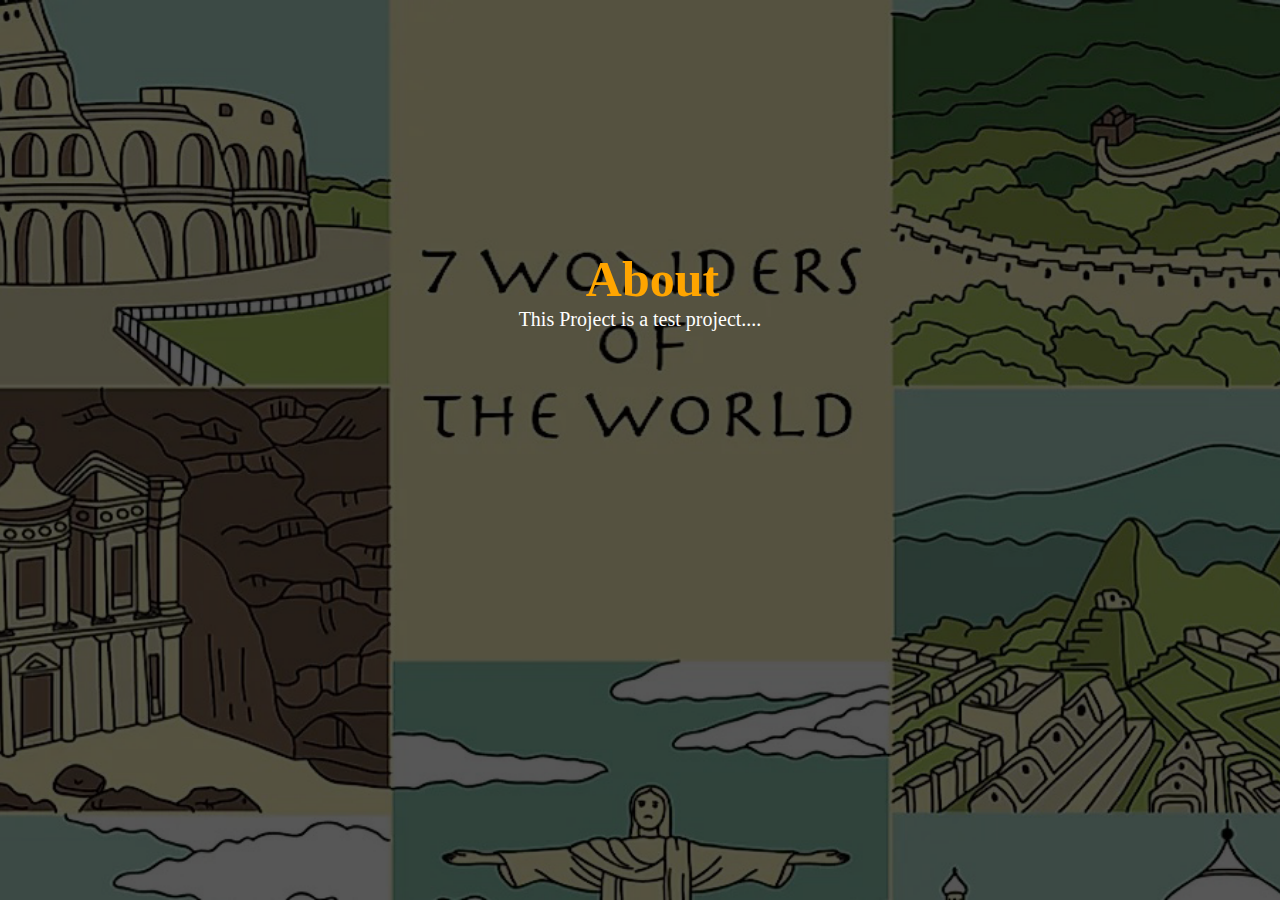
<file: About.html>
<!DOCTYPE html>
<html lang="en">
<head>
    <link rel="stylesheet" href="about.css">
    <meta charset="UTF-8">
    <meta http-equiv="X-UA-Compatible" content="IE=edge">
    <meta name="viewport" content="width=device-width, initial-scale=1.0">
    <title>About</title>
</head>
<body>
    <header>
        <div class="main">
        <h1>About</h1>
        <p>This Project is a test project....</p>
    </div>
    </header>
</body>
</html>
</file>
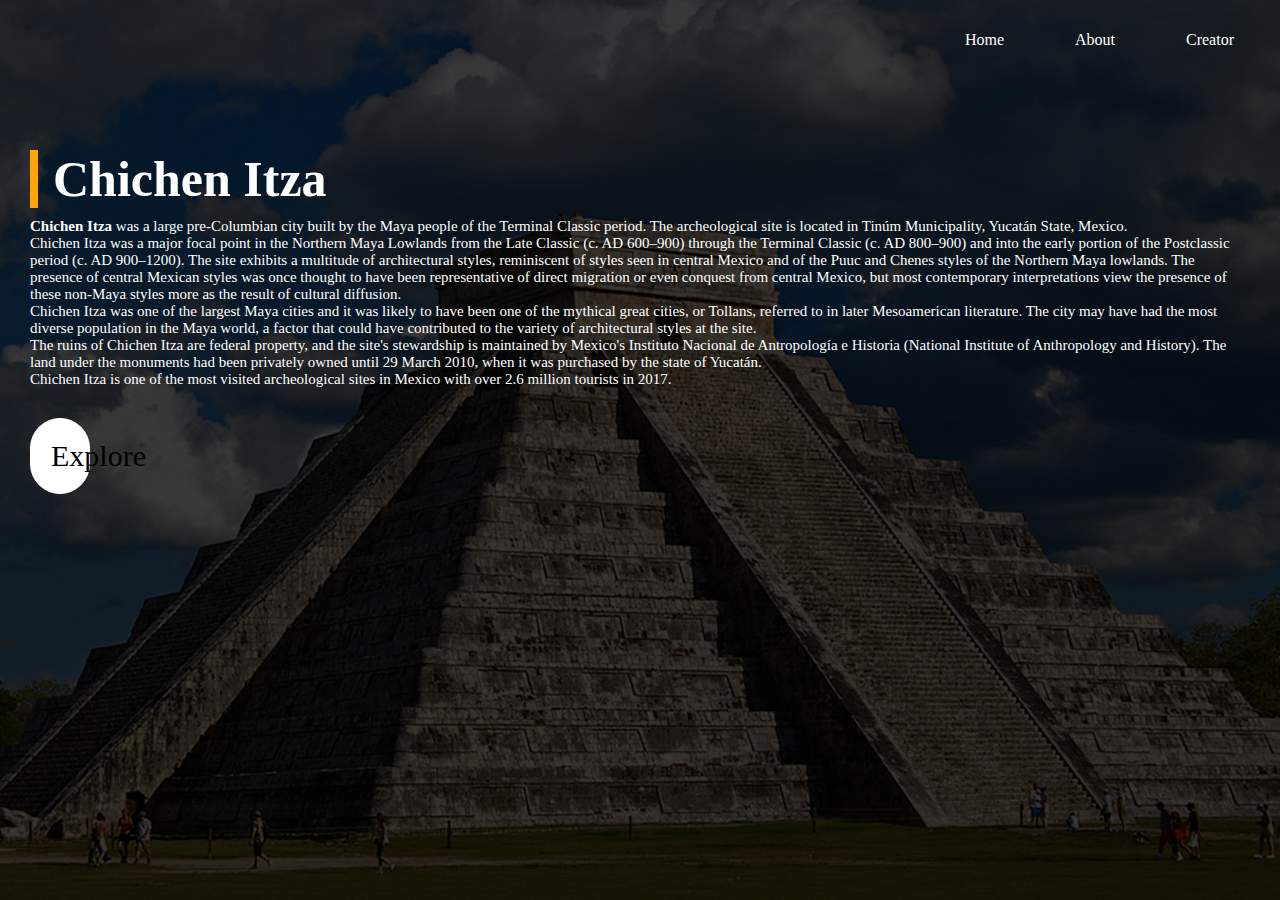
<file: chichen.html>
<!DOCTYPE html>
<html lang="en">
<head>
    <link rel="stylesheet" href="chichen.css">
    <meta charset="UTF-8">
    <meta http-equiv="X-UA-Compatible" content="IE=edge">
    <meta name="viewport" content="width=device-width, initial-scale=1.0">
    <title>Chichen Itza</title>
</head>
<body>
    <header>
        <div class="container">
            <ul>
               <li><a href="file:///C:/Users/Tahsin%20Shariyar/Desktop/7th%20wonder/index.html">Home</a></li>
               <li><a href="file:///C:/Users/Tahsin%20Shariyar/Desktop/7th%20wonder/About/About.html">About</a></li>
               <li><a href="https://www.facebook.com/tahsin.anon/">Creator</a></li>
            </ul>
         </div>
        <div class="main">
        <h1>Chichen Itza</h1>
        <p><b>Chichen Itza</b> was a large pre-Columbian city built by the Maya people of the Terminal Classic period. The archeological site is located in Tinúm Municipality, Yucatán State, Mexico.<br>

            Chichen Itza was a major focal point in the Northern Maya Lowlands from the Late Classic (c. AD 600–900) through the Terminal Classic (c. AD 800–900) and into the early portion of the Postclassic period (c. AD 900–1200). The site exhibits a multitude of architectural styles, reminiscent of styles seen in central Mexico and of the Puuc and Chenes styles of the Northern Maya lowlands. The presence of central Mexican styles was once thought to have been representative of direct migration or even conquest from central Mexico, but most contemporary interpretations view the presence of these non-Maya styles more as the result of cultural diffusion.<br>
            
            Chichen Itza was one of the largest Maya cities and it was likely to have been one of the mythical great cities, or Tollans, referred to in later Mesoamerican literature. The city may have had the most diverse population in the Maya world, a factor that could have contributed to the variety of architectural styles at the site.<br>
            
            The ruins of Chichen Itza are federal property, and the site's stewardship is maintained by Mexico's Instituto Nacional de Antropología e Historia (National Institute of Anthropology and History). The land under the monuments had been privately owned until 29 March 2010, when it was purchased by the state of Yucatán.<br>
            
            Chichen Itza is one of the most visited archeological sites in Mexico with over 2.6 million tourists in 2017.</p>
        </div>
        <div class="button">
            <a href="https://www.bing.com/search?q=Chichen+Itza&aqs=edge..69i57j69i60l3&FORM=ANAB01&PC=U531" class="the_b" target="_blank">Explore</a>
          </div>
    </header>
</body>
</html>
</file>
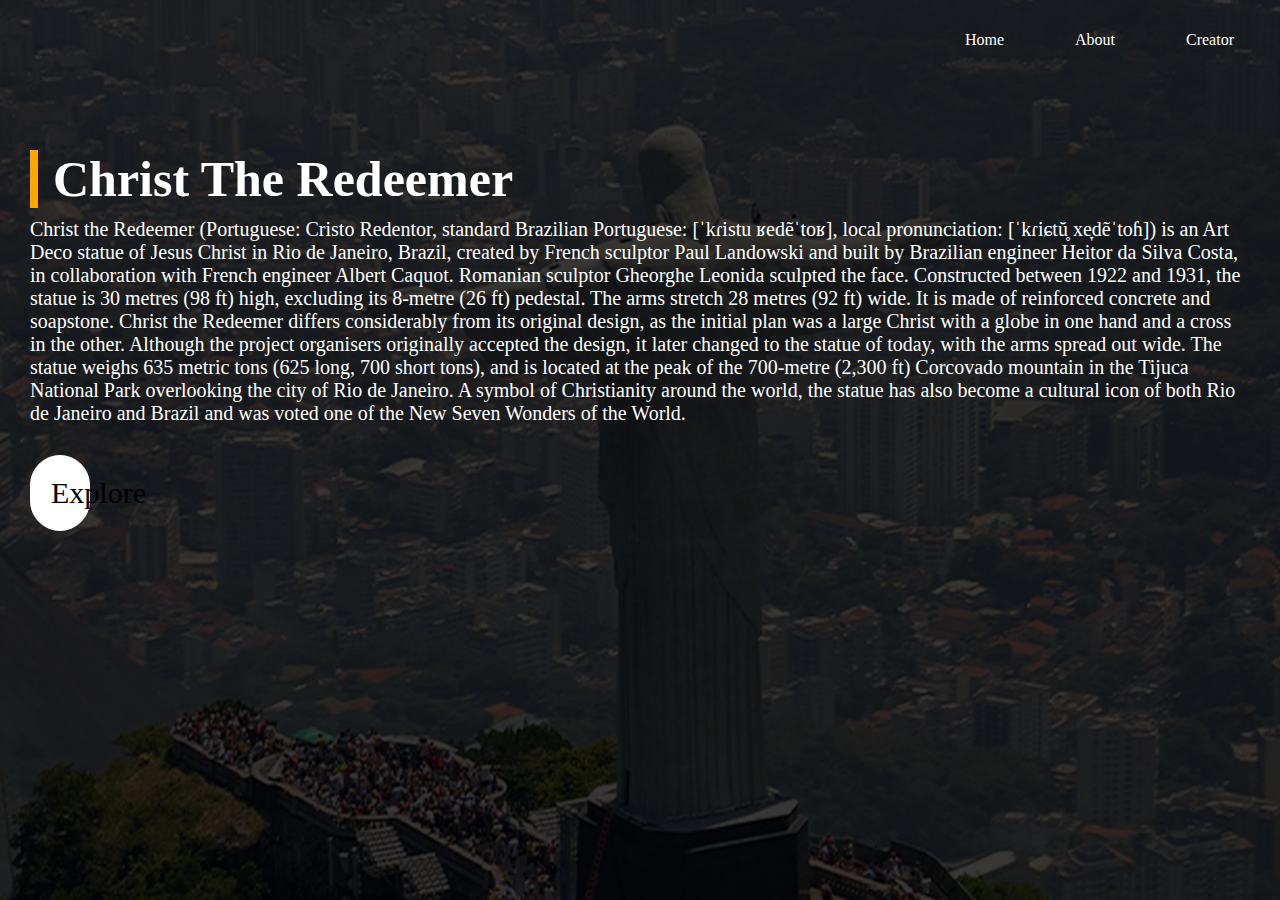
<file: christ_the_redeemer.html>
<!DOCTYPE html>
<html lang="en">
<head>
    <link rel="stylesheet" href="christ.css">
    <meta charset="UTF-8">
    <meta http-equiv="X-UA-Compatible" content="IE=edge">
    <meta name="viewport" content="width=device-width, initial-scale=1.0">
    <title>Christ The Redeemer</title>
</head>
<body>
    <header>
        <div class="container">
            <ul>
               <li><a href="file:///C:/Users/Tahsin%20Shariyar/Desktop/7th%20wonder/index.html">Home</a></li>
               <li><a href="file:///C:/Users/Tahsin%20Shariyar/Desktop/7th%20wonder/About/About.html">About</a></li>
               <li><a href="https://www.facebook.com/tahsin.anon/">Creator</a></li>
            </ul>
         </div>
        <div class="main">
            <h1>Christ The Redeemer</h1>
            <p>Christ the Redeemer (Portuguese: Cristo Redentor, standard Brazilian Portuguese: [ˈkɾistu ʁedẽˈtoʁ], local pronunciation: [ˈkɾiɕtŭ̥ xe̞dẽˈtoɦ]) is an Art Deco statue of Jesus Christ in Rio de Janeiro, Brazil, created by French sculptor Paul Landowski and built by Brazilian engineer Heitor da Silva Costa, in collaboration with French engineer Albert Caquot. Romanian sculptor Gheorghe Leonida sculpted the face. Constructed between 1922 and 1931, the statue is 30 metres (98 ft) high, excluding its 8-metre (26 ft) pedestal. The arms stretch 28 metres (92 ft) wide. It is made of reinforced concrete and soapstone. Christ the Redeemer differs considerably from its original design, as the initial plan was a large Christ with a globe in one hand and a cross in the other. Although the project organisers originally accepted the design, it later changed to the statue of today, with the arms spread out wide.

                The statue weighs 635 metric tons (625 long, 700 short tons), and is located at the peak of the 700-metre (2,300 ft) Corcovado mountain in the Tijuca National Park overlooking the city of Rio de Janeiro. A symbol of Christianity around the world, the statue has also become a cultural icon of both Rio de Janeiro and Brazil and was voted one of the New Seven Wonders of the World.</p>
        </div>
        <div class="button">
            <a href="https://www.bing.com/search?q=Christ+The+Redeemer&aqs=edge..69i57j69i60l3&FORM=ANAB01&PC=U531" class="the_b" target="_blank">Explore</a>
          </div>
    </header>
</body>
</html>
</file>
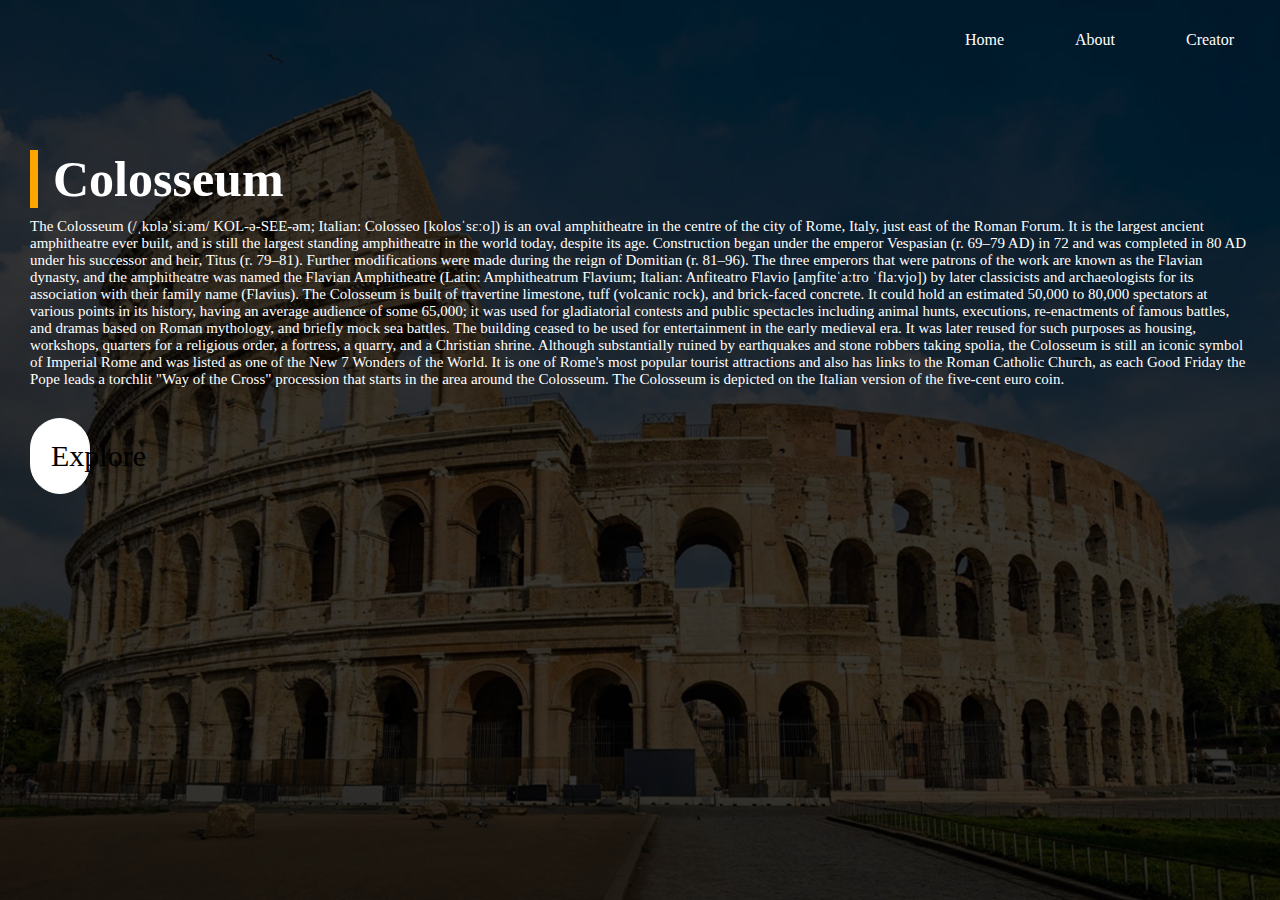
<file: Colosseum.html>
<!DOCTYPE html>
<html lang="en">
<head>
    <link rel="stylesheet" href="stadium.css">
    <meta charset="UTF-8">
    <meta http-equiv="X-UA-Compatible" content="IE=edge">
    <meta name="viewport" content="width=device-width, initial-scale=1.0">
    <title>Colosseum</title>
</head>
<body>
    <header>
        <div class="container">
            <ul>
               <li><a href="file:///C:/Users/Tahsin%20Shariyar/Desktop/7th%20wonder/index.html">Home</a></li>
               <li><a href="file:///C:/Users/Tahsin%20Shariyar/Desktop/7th%20wonder/About/About.html">About</a></li>
               <li><a href="https://www.facebook.com/tahsin.anon/">Creator</a></li>
            </ul>
         </div>
        <div class="main">
        <h1>Colosseum</h1>
        <p>The Colosseum (/ˌkɒləˈsiːəm/ KOL-ə-SEE-əm; Italian: Colosseo [kolosˈsɛːo]) is an oval amphitheatre in the centre of the city of Rome, Italy, just east of the Roman Forum. It is the largest ancient amphitheatre ever built, and is still the largest standing amphitheatre in the world today, despite its age. Construction began under the emperor Vespasian (r. 69–79 AD) in 72 and was completed in 80 AD under his successor and heir, Titus (r. 79–81). Further modifications were made during the reign of Domitian (r. 81–96). The three emperors that were patrons of the work are known as the Flavian dynasty, and the amphitheatre was named the Flavian Amphitheatre (Latin: Amphitheatrum Flavium; Italian: Anfiteatro Flavio [aɱfiteˈaːtro ˈflaːvjo]) by later classicists and archaeologists for its association with their family name (Flavius).

            The Colosseum is built of travertine limestone, tuff (volcanic rock), and brick-faced concrete. It could hold an estimated 50,000 to 80,000 spectators at various points in its history, having an average audience of some 65,000; it was used for gladiatorial contests and public spectacles including animal hunts, executions, re-enactments of famous battles, and dramas based on Roman mythology, and briefly mock sea battles. The building ceased to be used for entertainment in the early medieval era. It was later reused for such purposes as housing, workshops, quarters for a religious order, a fortress, a quarry, and a Christian shrine.
            
            Although substantially ruined by earthquakes and stone robbers taking spolia, the Colosseum is still an iconic symbol of Imperial Rome and was listed as one of the New 7 Wonders of the World. It is one of Rome's most popular tourist attractions and also has links to the Roman Catholic Church, as each Good Friday the Pope leads a torchlit "Way of the Cross" procession that starts in the area around the Colosseum. The Colosseum is depicted on the Italian version of the five-cent euro coin.</p>
        </div>
        <div class="button">
            <a href="https://www.bing.com/search?q=Colosseum+%E2%80%93+Italy&cvid=ca0da219fa7e43359c631b0f7dc05963&aqs=edge.2.69i59j69i57j69i59l2j0l3j69i60l2.2268j0j1&pglt=43&FORM=ANNTA1&PC=U531" class="the_b" target="_blank">Explore</a>
          </div>
    </header>
</body>
</html>
</file>
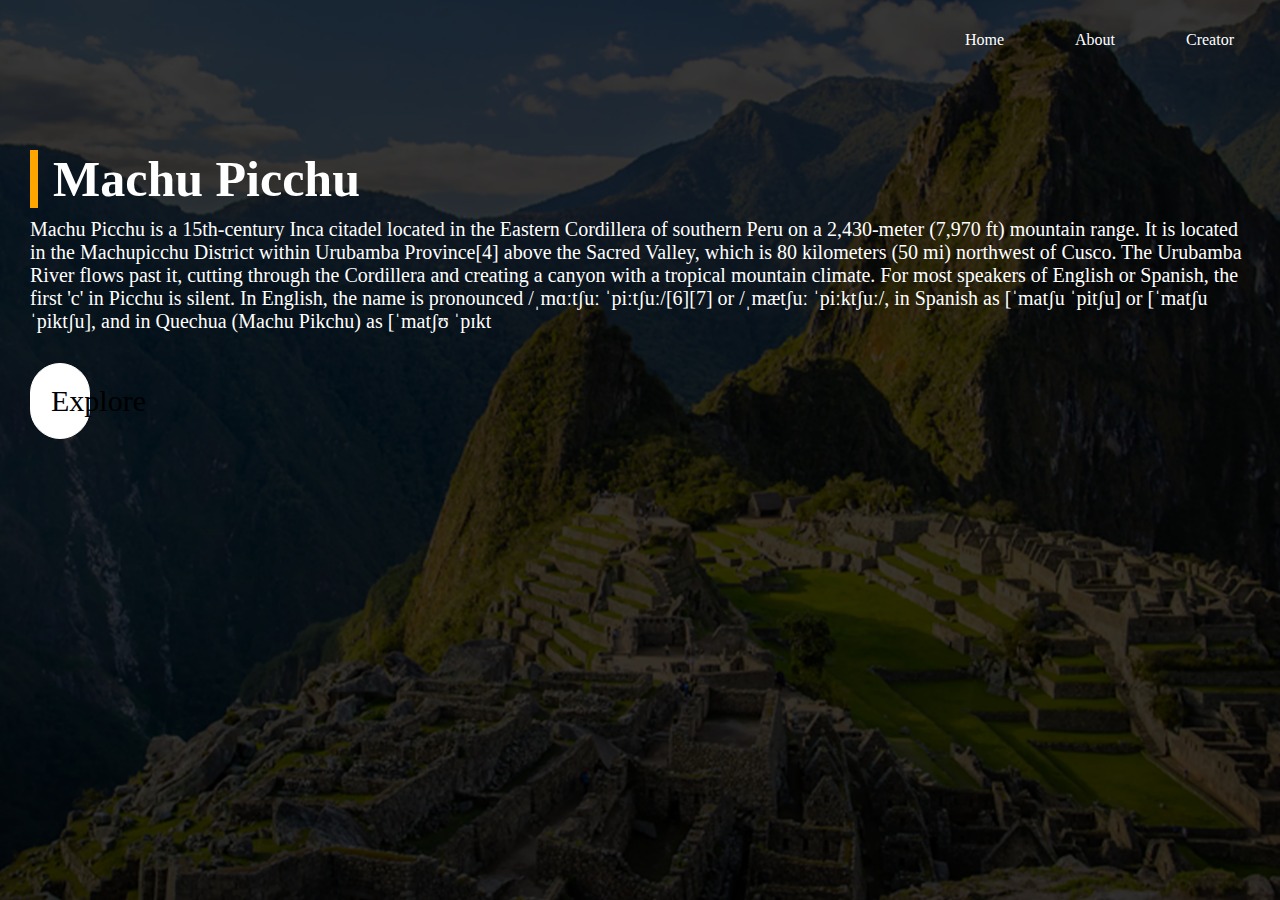
<file: Machu_Picchu.html>
<!DOCTYPE html>
<html lang="en">
<head>
    <link rel="stylesheet" href="machu.css">
    <meta charset="UTF-8">
    <meta http-equiv="X-UA-Compatible" content="IE=edge">
    <meta name="viewport" content="width=device-width, initial-scale=1.0">
    <title>Machu Picchu</title>
</head>
<body>
    <header>
        <div class="container">
            <ul>
               <li><a href="file:///C:/Users/Tahsin%20Shariyar/Desktop/7th%20wonder/index.html">Home</a></li>
               <li><a href="file:///C:/Users/Tahsin%20Shariyar/Desktop/7th%20wonder/About/About.html">About</a></li>
               <li><a href="https://www.facebook.com/tahsin.anon/">Creator</a></li>
            </ul>
         </div>
        <div class="main">
            <h1>Machu Picchu</h1>
            <p>Machu Picchu is a 15th-century Inca citadel located in the Eastern Cordillera of southern Peru on a 2,430-meter (7,970 ft) mountain range. It is located in the Machupicchu District within Urubamba Province[4] above the Sacred Valley, which is 80 kilometers (50 mi) northwest of Cusco. The Urubamba River flows past it, cutting through the Cordillera and creating a canyon with a tropical mountain climate.

                For most speakers of English or Spanish, the first 'c' in Picchu is silent. In English, the name is pronounced /ˌmɑːtʃuː ˈpiːtʃuː/[6][7] or /ˌmætʃuː ˈpiːktʃuː/, in Spanish as [ˈmatʃu ˈpitʃu] or [ˈmatʃu ˈpiktʃu], and in Quechua (Machu Pikchu) as [ˈmatʃʊ ˈpɪkt</p>
        </div>
        <div class="button">
            <a href="https://www.bing.com/search?q=Machu+Picchu&form=ANNTH1&refig=93692be693a145deb2de96169ca6ebdb" class="the_b" target="_blank">Explore</a>
          </div>
    </header>
</body>
</html>
</file>
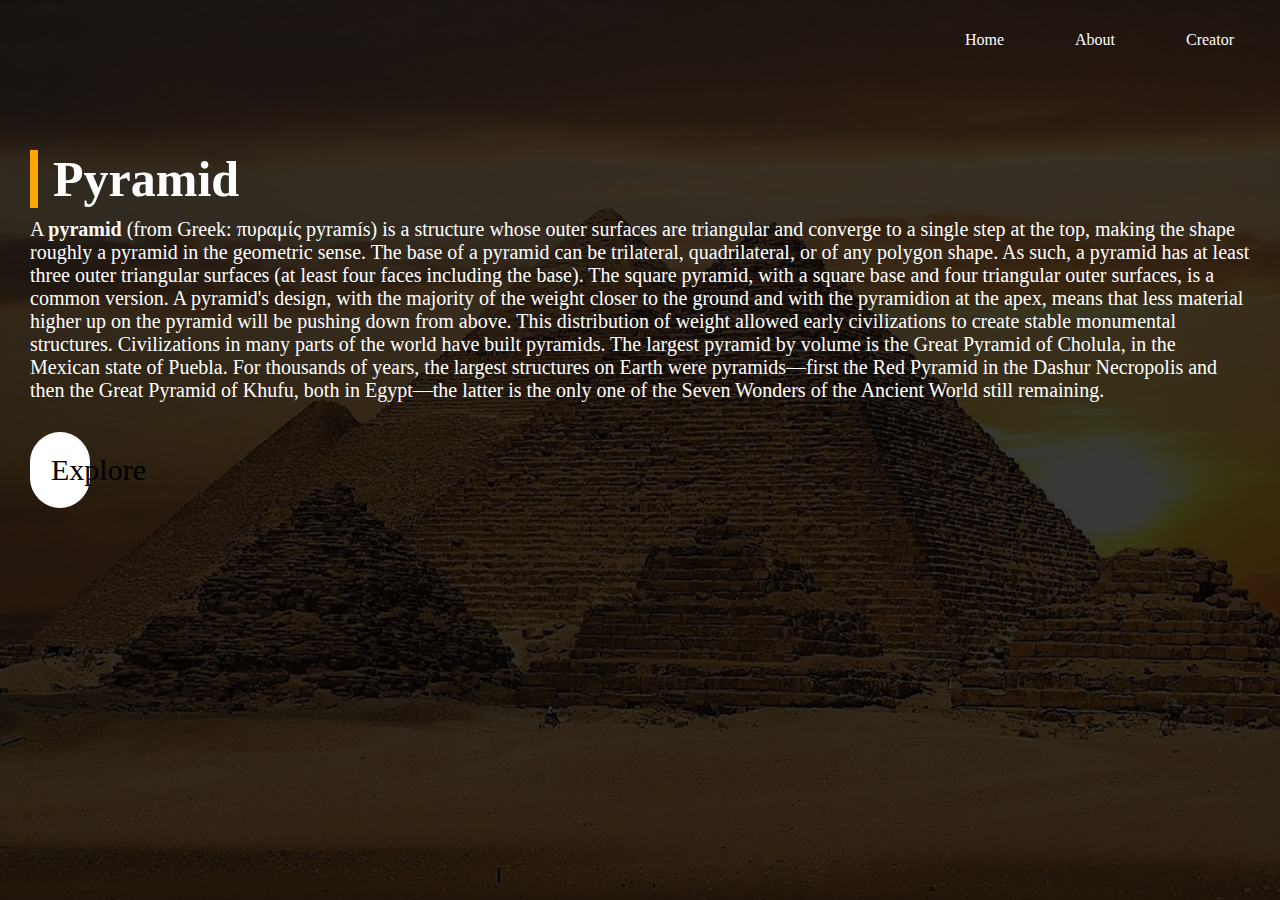
<file: Pyramid.html>
<!DOCTYPE html>
<html lang="en">
<head>
    <link rel="stylesheet" href="pyramid.css">
    <meta charset="UTF-8">
    <meta http-equiv="X-UA-Compatible" content="IE=edge">
    <meta name="viewport" content="width=device-width, initial-scale=1.0">
    <title>Pyramid</title>
</head>
<body>
  <header>
    <div class="container">
      <ul>
         <li><a href="file:///C:/Users/Tahsin%20Shariyar/Desktop/7th%20wonder/index.html">Home</a></li>
         <li><a href="file:///C:/Users/Tahsin%20Shariyar/Desktop/7th%20wonder/About/About.html">About</a></li>
         <li><a href="https://www.facebook.com/tahsin.anon/">Creator</a></li>
      </ul>
   </div>
    <div class="main">
    <h1>Pyramid</h1>
    <p>A <b>pyramid</b> (from Greek: πυραμίς pyramís) is a structure whose outer surfaces are triangular and converge to a single step at the top, making the shape roughly a pyramid in the geometric sense. The base of a pyramid can be trilateral, quadrilateral, or of any polygon shape. As such, a pyramid has at least three outer triangular surfaces (at least four faces including the base). The square pyramid, with a square base and four triangular outer surfaces, is a common version.

      A pyramid's design, with the majority of the weight closer to the ground and with the pyramidion at the apex, means that less material higher up on the pyramid will be pushing down from above. This distribution of weight allowed early civilizations to create stable monumental structures.
      
      Civilizations in many parts of the world have built pyramids. The largest pyramid by volume is the Great Pyramid of Cholula, in the Mexican state of Puebla. For thousands of years, the largest structures on Earth were pyramids—first the Red Pyramid in the Dashur Necropolis and then the Great Pyramid of Khufu, both in Egypt—the latter is the only one of the Seven Wonders of the Ancient World still remaining.</p>
      </div>
      <div class="button">
        <a href="https://www.bing.com/search?q=Pyramid&aqs=edge..69i57j69i59j69i60l3&FORM=ANAB01&PC=U531" class="the_b" target="_blank">Explore</a>
      </div>
  </header>
</body>
</html>
</file>
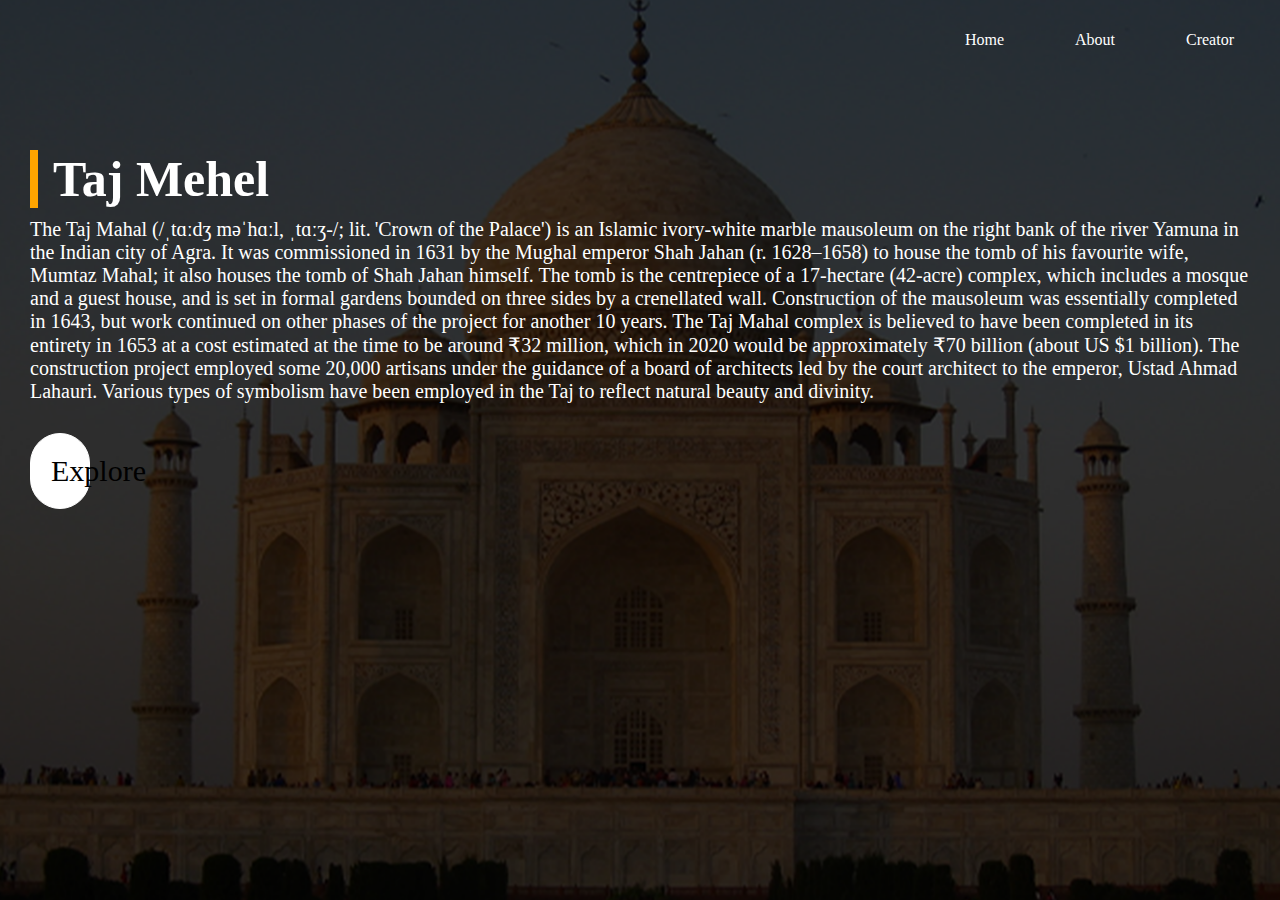
<file: Taj_Mehel.html>
<!DOCTYPE html>
<html lang="en">
<head>
    <link rel="stylesheet" href="taj_mehel.css">
    <meta charset="UTF-8">
    <meta http-equiv="X-UA-Compatible" content="IE=edge">
    <meta name="viewport" content="width=device-width, initial-scale=1.0">
    <title>Taj Mehel</title>
</head>
<body>
    <header>
        <div class="container">
            <ul>
               <li><a href="file:///C:/Users/Tahsin%20Shariyar/Desktop/7th%20wonder/index.html">Home</a></li>
               <li><a href="file:///C:/Users/Tahsin%20Shariyar/Desktop/7th%20wonder/About/About.html">About</a></li>
               <li><a href="https://www.facebook.com/tahsin.anon/">Creator</a></li>
            </ul>
         </div>
        <div class="main">
            <h1>Taj Mehel</h1>
            <p>The Taj Mahal (/ˌtɑːdʒ məˈhɑːl, ˌtɑːʒ-/; lit. 'Crown of the Palace') is an Islamic ivory-white marble mausoleum on the right bank of the river Yamuna in the Indian city of Agra. It was commissioned in 1631 by the Mughal emperor Shah Jahan (r. 1628–1658) to house the tomb of his favourite wife, Mumtaz Mahal; it also houses the tomb of Shah Jahan himself. The tomb is the centrepiece of a 17-hectare (42-acre) complex, which includes a mosque and a guest house, and is set in formal gardens bounded on three sides by a crenellated wall.

                Construction of the mausoleum was essentially completed in 1643, but work continued on other phases of the project for another 10 years. The Taj Mahal complex is believed to have been completed in its entirety in 1653 at a cost estimated at the time to be around ₹32 million, which in 2020 would be approximately ₹70 billion (about US $1 billion). The construction project employed some 20,000 artisans under the guidance of a board of architects led by the court architect to the emperor, Ustad Ahmad Lahauri. Various types of symbolism have been employed in the Taj to reflect natural beauty and divinity.</p>
        </div>
        <div class="button">
            <a href="https://www.bing.com/search?q=taj+mahal&cvid=14b273c2541744888a83df96405663d2&aqs=edge.1.69i57j0j69i59j0l6.2575j0j1&pglt=43&FORM=ANNTA1&PC=U531" class="the_b" target="_blank">Explore</a>
          </div>
    </header>
</body>
</html>
</file>
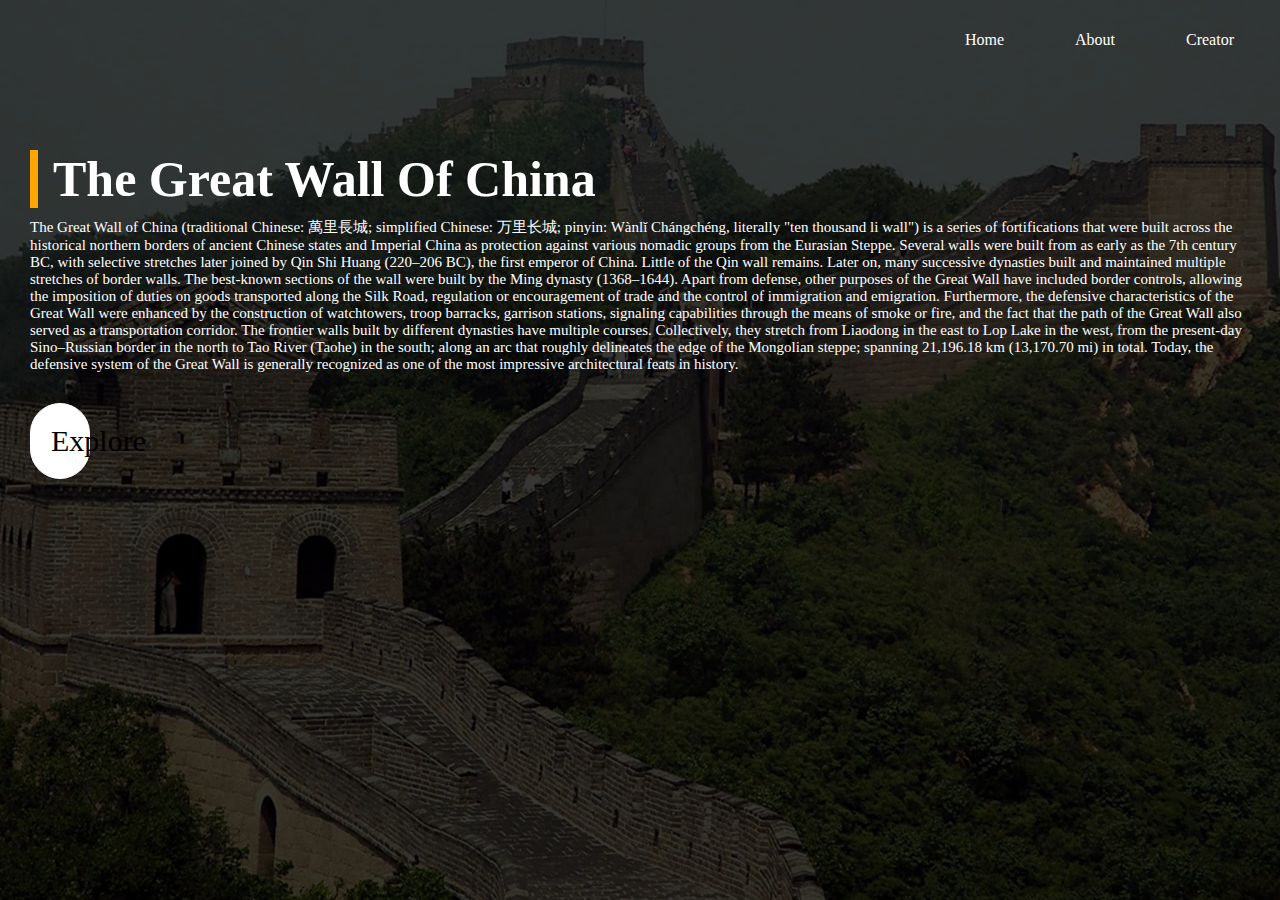
<file: The_Great_Wall_Of_China.html>
<!DOCTYPE html>
<html lang="en">
<head>
    <link rel="stylesheet" href="great.css">
    <meta charset="UTF-8">
    <meta http-equiv="X-UA-Compatible" content="IE=edge">
    <meta name="viewport" content="width=device-width, initial-scale=1.0">
    <title>The Great Wall Of China</title>
</head>
<body>
    <header>
        <div class="container">
            <ul>
               <li><a href="file:///C:/Users/Tahsin%20Shariyar/Desktop/7th%20wonder/index.html">Home</a></li>
               <li><a href="file:///C:/Users/Tahsin%20Shariyar/Desktop/7th%20wonder/About/About.html">About</a></li>
               <li><a href="https://www.facebook.com/tahsin.anon/">Creator</a></li>
            </ul>
         </div>
        <div class="main">
            <h1>The Great Wall Of China</h1>
            <p>The Great Wall of China (traditional Chinese: 萬里長城; simplified Chinese: 万里长城; pinyin: Wànlǐ Chángchéng, literally "ten thousand li wall") is a series of fortifications that were built across the historical northern borders of ancient Chinese states and Imperial China as protection against various nomadic groups from the Eurasian Steppe. Several walls were built from as early as the 7th century BC, with selective stretches later joined by Qin Shi Huang (220–206 BC), the first emperor of China. Little of the Qin wall remains. Later on, many successive dynasties built and maintained multiple stretches of border walls. The best-known sections of the wall were built by the Ming dynasty (1368–1644).

                Apart from defense, other purposes of the Great Wall have included border controls, allowing the imposition of duties on goods transported along the Silk Road, regulation or encouragement of trade and the control of immigration and emigration. Furthermore, the defensive characteristics of the Great Wall were enhanced by the construction of watchtowers, troop barracks, garrison stations, signaling capabilities through the means of smoke or fire, and the fact that the path of the Great Wall also served as a transportation corridor.
                
                The frontier walls built by different dynasties have multiple courses. Collectively, they stretch from Liaodong in the east to Lop Lake in the west, from the present-day Sino–Russian border in the north to Tao River (Taohe) in the south; along an arc that roughly delineates the edge of the Mongolian steppe; spanning 21,196.18 km (13,170.70 mi) in total. Today, the defensive system of the Great Wall is generally recognized as one of the most impressive architectural feats in history.</p>
        </div>
        <div class="button">
            <a href="https://www.bing.com/search?q=the+great+wall+of+china&cvid=1bd1003ff5b84d18bbb06b6799c4fbfe&aqs=edge.2.0l8j69i60.12154j0j1&pglt=43&FORM=ANNTA1&PC=U531" class="the_b" target="_blank">Explore</a>
          </div>
    </header>
</body>
</html>
</file>
<file: about.css>
*{
    margin: 0;
    padding: 0;
    font-family: Century Gothic;
}
header{
    background-image: url(7thWonder.png);
    position: absolute;
    width: 100%;
    height: 100vh;
    background-size: cover;
    background-position: center;
}
h1{
    font-size: 50px;
    padding-left: 15px;
    margin-top: 20px;
    display: block ;/* Add this */
    margin-left: 10px;
    display: block ;/* Add this */
    color: orange;
    text-align: center;
}
p{
    color: white;
    font-size: 20px;
    text-align: center;
}
.main{
    margin-top: 250px;
}
</file>
<file: chichen.css>
*{
    margin: 0;
    padding: 0;
    font-family: Century Gothic;
}
header{
    background-image: url(Chichen_Itza_bg_wb.png);
    height: 100vh;
    width: 100%;
    background-size: cover;
    background-position: center;
    position: absolute;
}
.main{
    color: white;
}
ul{
    list-style-type: none;
    float: right;
}
ul li{
    display: inline-block;
}
ul li a{
    text-decoration: none;
    color: white;
    padding: 5px 20px;
    border: 1px solid transparent;
    border-radius: 15px;
    margin-right: 25px;
    margin-top: 25px;
    display: block ;/* Add this */
    transition: 0.4s ease;
}
ul li a:hover{
    background-color: #fff;
    color: #000;
}
.main{
    color: #fff;
    margin-top: 150px;
    margin-left: 30px;
    margin-right: 30px;
}
h1{
    border-left: 8px solid orange;
    font-size: 50px;
    padding-left: 15px;
    margin-bottom: 10px;
}
p{
    font-size: 15px;
}
.the_b{
    color: rgb(0, 0, 0);
    background-color: #fff;
    font-size: 30px;
    text-decoration: none;
    border: 1px solid #fff;
    padding: 20px;
    margin-left: 30px;
    margin-top: 30px;
    display: block ;/* Add this */
    margin-right: 1190px;
    border-radius: 40px;
    transition: 0.4s ease;
}
.the_b:hover{
    background-color: transparent;
    color: #fff;
}
</file>
<file: christ.css>
*{
    margin: 0;
    padding: 0;
    font-family: Century Gothic;
}
header{
    background-image: url(Statu_bg_wb.png);
    position: absolute;
    width: 100%;
    height: 100vh;
    background-size: cover;
    background-position: center;
}
ul{
    list-style-type: none;
    float: right;
}
ul li{
    display: inline-block;
}
ul li a{
    text-decoration: none;
    color: white;
    padding: 5px 20px;
    border: 1px solid transparent;
    border-radius: 15px;
    margin-right: 25px;
    margin-top: 25px;
    display: block ;/* Add this */
    transition: 0.4s ease;
}
ul li a:hover{
    background-color: #fff;
    color: #000;
}
.main{
    color: #fff;
    margin-top: 150px;
    margin-left: 30px;
    margin-right: 30px;
}
h1{
    border-left: 8px solid orange;
    font-size: 50px;
    padding-left: 15px;
    margin-bottom: 10px;
}
p{
    font-size: 20px;
}
.the_b{
    color: rgb(0, 0, 0);
    background-color: #fff;
    font-size: 30px;
    text-decoration: none;
    border: 1px solid #fff;
    padding: 20px;
    margin-left: 30px;
    margin-top: 30px;
    display: block ;/* Add this */
    margin-right: 1190px;
    border-radius: 40px;
    transition: 0.4s ease;
}
.the_b:hover{
    background-color: transparent;
    color: #fff;
}
</file>
<file: stadium.css>
*{
    margin: 0;
    padding: 0;
    font-family: Century Gothic;
}
header{
    background-image: url(stadium_bg_wb.png);
    position: absolute;
    width: 100%;
    height: 100vh;
    background-size: cover;
    background-position: center;
}
ul{
    list-style-type: none;
    float: right;
}
ul li{
    display: inline-block;
}
ul li a{
    text-decoration: none;
    color: white;
    padding: 5px 20px;
    border: 1px solid transparent;
    border-radius: 15px;
    margin-right: 25px;
    margin-top: 25px;
    display: block ;/* Add this */
    transition: 0.4s ease;
}
ul li a:hover{
    background-color: #fff;
    color: #000;
}
.main{
    color: #fff;
    margin-top: 150px;
    margin-left: 30px;
    margin-right: 30px;
}
h1{
    border-left: 8px solid orange;
    font-size: 50px;
    padding-left: 15px;
    margin-bottom: 10px;
}
p{
    font-size: 15px;
}
.the_b{
    color: rgb(0, 0, 0);
    background-color: #fff;
    font-size: 30px;
    text-decoration: none;
    border: 1px solid #fff;
    padding: 20px;
    margin-left: 30px;
    margin-top: 30px;
    display: block ;/* Add this */
    margin-right: 1190px;
    border-radius: 40px;
    transition: 0.4s ease;
}
.the_b:hover{
    background-color: transparent;
    color: #fff;
}
</file>
<file: machu.css>
*{
    margin: 0;
    padding: 0;
    font-family: Century Gothic;
}
header{
    background-image: url(Machu_Picchu_bg_wb.png);
    position: absolute;
    width: 100%;
    height: 100vh;
    background-size: cover;
    background-position: center;
}
ul{
    list-style-type: none;
    float: right;
}
ul li{
    display: inline-block;
}
ul li a{
    text-decoration: none;
    color: white;
    padding: 5px 20px;
    border: 1px solid transparent;
    border-radius: 15px;
    margin-right: 25px;
    margin-top: 25px;
    display: block ;/* Add this */
    transition: 0.4s ease;
}
ul li a:hover{
    background-color: #fff;
    color: #000;
}
.main{
    color: #fff;
    margin-top: 150px;
    margin-left: 30px;
    margin-right: 30px;
}
h1{
    border-left: 8px solid orange;
    font-size: 50px;
    padding-left: 15px;
    margin-bottom: 10px;
}
p{
    font-size: 20px;
}
.the_b{
    color: rgb(0, 0, 0);
    background-color: #fff;
    font-size: 30px;
    text-decoration: none;
    border: 1px solid #fff;
    padding: 20px;
    margin-left: 30px;
    margin-top: 30px;
    display: block ;/* Add this */
    margin-right: 1190px;
    border-radius: 40px;
    transition: 0.4s ease;
}
.the_b:hover{
    background-color: transparent;
    color: #fff;
}
</file>
<file: pyramid.css>
*{
    margin: 0;
    padding: 0;
    font-family: Century Gothic;
}
header{
    background-image: url(Pyramid_bg_wb.jpeg.png);
    position: absolute;
    width: 100%;
    height: 100vh;
    background-size: cover;
    background-position: center;
}
ul{
    list-style-type: none;
    float: right;
}
ul li{
    display: inline-block;
}
ul li a{
    text-decoration: none;
    color: white;
    padding: 5px 20px;
    border: 1px solid transparent;
    border-radius: 15px;
    margin-right: 25px;
    margin-top: 25px;
    display: block ;/* Add this */
    transition: 0.4s ease;
}
ul li a:hover{
    background-color: #fff;
    color: #000;
}
.main{
    color: #fff;
    margin-top: 150px;
    margin-left: 30px;
    margin-right: 30px;
}
h1{
    border-left: 8px solid orange;
    font-size: 50px;
    padding-left: 15px;
    margin-bottom: 10px;
}
p{
    font-size: 20px;
}
.the_b{
    color: rgb(0, 0, 0);
    background-color: #fff;
    font-size: 30px;
    text-decoration: none;
    border: 1px solid #fff;
    padding: 20px;
    margin-left: 30px;
    margin-top: 30px;
    display: block ;/* Add this */
    margin-right: 1190px;
    border-radius: 40px;
    transition: 0.4s ease;
}
.the_b:hover{
    background-color: transparent;
    color: #fff;
}
</file>
<file: taj_mehel.css>
*{
    margin: 0;
    padding: 0;
    font-family: Century Gothic;
}
header{
    background-image: url(Taj_mehel_bg_wb.png);
    position: absolute;
    width: 100%;
    height: 100vh;
    background-size: cover;
    background-position: center;
}
ul{
    list-style-type: none;
    float: right;
}
ul li{
    display: inline-block;
}
ul li a{
    text-decoration: none;
    color: white;
    padding: 5px 20px;
    border: 1px solid transparent;
    border-radius: 15px;
    margin-right: 25px;
    margin-top: 25px;
    display: block ;/* Add this */
    transition: 0.4s ease;
}
ul li a:hover{
    background-color: #fff;
    color: #000;
}
.main{
    color: #fff;
    margin-top: 150px;
    margin-left: 30px;
    margin-right: 30px;
}
h1{
    border-left: 8px solid orange;
    font-size: 50px;
    padding-left: 15px;
    margin-bottom: 10px;
}
p{
    font-size: 20px;
}
.the_b{
    color: rgb(0, 0, 0);
    background-color: #fff;
    font-size: 30px;
    text-decoration: none;
    border: 1px solid #fff;
    padding: 20px;
    margin-left: 30px;
    margin-top: 30px;
    display: block ;/* Add this */
    margin-right: 1190px;
    border-radius: 40px;
    transition: 0.4s ease;
}
.the_b:hover{
    background-color: transparent;
    color: #fff;
}
</file>
<file: great.css>
*{
    margin: 0;
    padding: 0;
    font-family: Century Gothic;
}
header{
    background-image: url(great_bg_wb.png);
    position: absolute;
    width: 100%;
    height: 100vh;
    background-size: cover;
    background-position: center;
}
ul{
    list-style-type: none;
    float: right;
}
ul li{
    display: inline-block;
}
ul li a{
    text-decoration: none;
    color: white;
    padding: 5px 20px;
    border: 1px solid transparent;
    border-radius: 15px;
    margin-right: 25px;
    margin-top: 25px;
    display: block ;/* Add this */
    transition: 0.4s ease;
}
ul li a:hover{
    background-color: #fff;
    color: #000;
}
.main{
    color: #fff;
    margin-top: 150px;
    margin-left: 30px;
    margin-right: 30px;
}
h1{
    border-left: 8px solid orange;
    font-size: 50px;
    padding-left: 15px;
    margin-bottom: 10px;
}
p{
    font-size: 15px;
}
.the_b{
    color: rgb(0, 0, 0);
    background-color: #fff;
    font-size: 30px;
    text-decoration: none;
    border: 1px solid #fff;
    padding: 20px;
    margin-left: 30px;
    margin-top: 30px;
    display: block ;/* Add this */
    margin-right: 1190px;
    border-radius: 40px;
    transition: 0.4s ease;
}
.the_b:hover{
    background-color: transparent;
    color: #fff;
}
</file>
